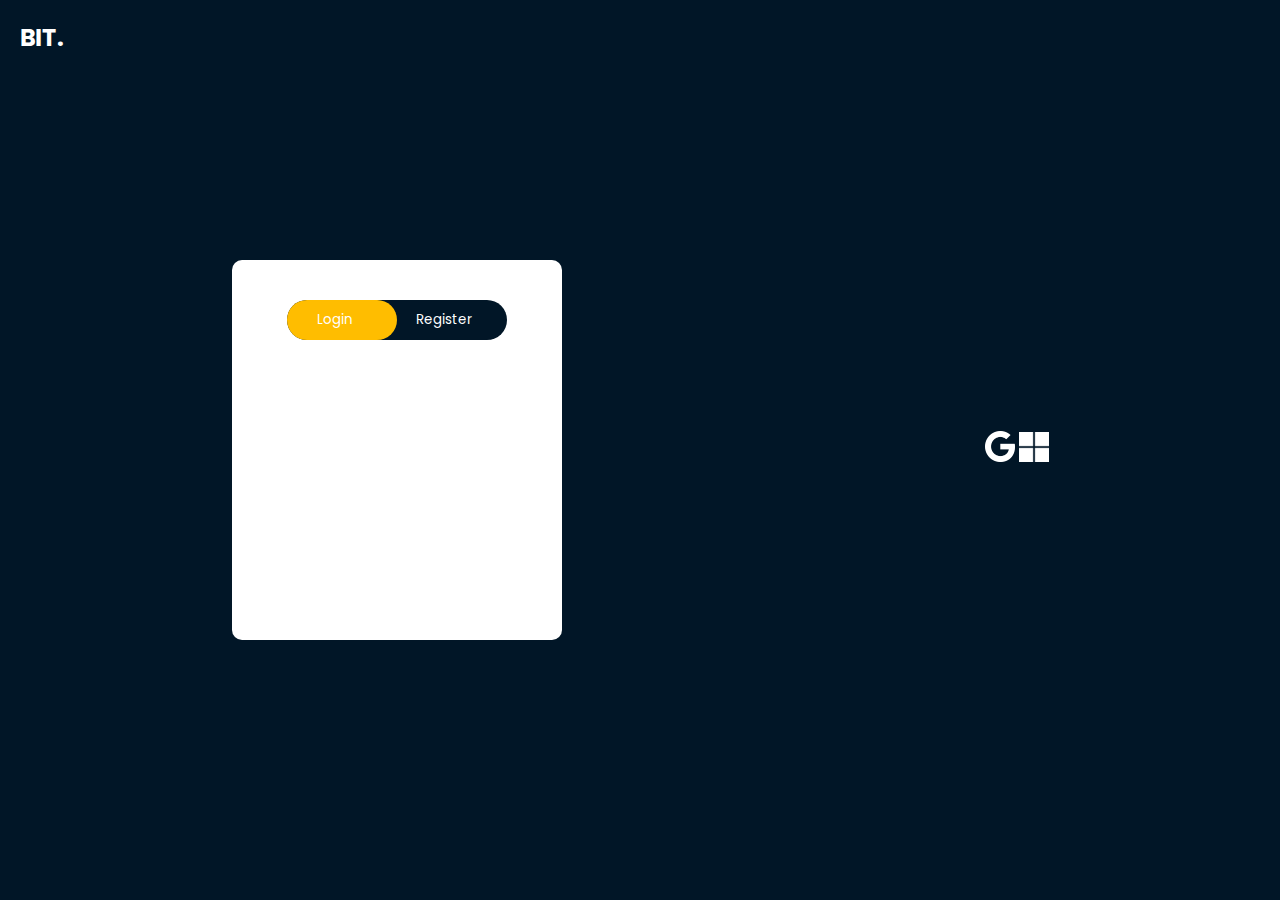
<file: login.html>
<!DOCTYPE html>
<html lang="en">
<head>
    <meta charset="UTF-8">
    <meta name="viewport" content="width=device-width, initial-scale=1.0">
    <link rel="stylesheet" href="style.css">
    <title>Bit . Atena</title>
</head>
<body>
    <section class="showcase ">
        <header>
            <h2 class="logo">Bit.</h2>
            <div class="toggle "></div>
        </header>
        <div class="form-box">
            <div class="button-box">
                <div id="btn"></div>
                <button type="button" class="toggle-btn">Login</button>
                <button type="button" class="toggle-btn">Register</button>
            </div>
        </div>
        <div class="social-icons">
            <img src="google.png" alt="">
            <img src="microsoft.png" alt="">
        </div>
 </section>

 <div class="menu">
    <ul>
        <li><a href="#" data-href="index.html">Home</a></li>
        <li><a href="#" data-href="projects.html">Projects</a></li>
        <li><a href="#" data-href="contact.html">Contact</a></li>
    </ul>
</div>

<script src="./scripts.js"></script>

</body>
</html>
</file>
<file: style.css>
@import url('https://fonts.googleapis.com/css2?family=Poppins:wght@200;300;400;500;600;700;800&display=swap');

*{
  box-sizing: border-box;
  margin: 0;
  padding: 0;
  font-family: 'Poppins', sans-serif;

}

.showcase{
    position: absolute;
    right: 0;
    width: 100%;
    min-height: 100vh;
    padding: 100px;
    display: flex;
    justify-content: space-between;
    align-items: center;
    background: #011627;
    color: #ffffff;
    z-index: 2;
    transition: 1s;
}

.logo {
    text-transform: uppercase;
    cursor: pointer;
}

.showcase.active{
    right: 300px;
}
.showcase header {
    position: absolute;
    top: 0;
    left: 0;
    width: 100%;
    padding: 40px 100px;
    z-index: 1000;
    display: flex;
    align-items: center;
    justify-content: space-between;
}
/*.toggle {
    position: relative;
    width: 60px;
    height: 60px;
    background: url("Menu.png");
    background-repeat: no-repeat;
    background-size: 30px;
    background-position: center;
    cursor: pointer;
    transition: 0.25s;
}
.toggle.active{
    background: url("Close.png");
    background-repeat: no-repeat;
    background-size: 30px;
    background-position: center;
    cursor: pointer;
    transition: 0.25s;
}*/
.showcase video {
    position: absolute;
    top: 0;
    left: 0;
    width: 100%;
    height: 100%;
    object-fit: cover;
    opacity: 0.8;
}
.overlay{
    position: absolute;
    top: 0;
    left: 0;
    width: 100%;
    height: 100%;
    mix-blend-mode: overlay;
}

.text1 {
    position: relative;
    z-index: 10;
}

.text1 h2 {
    font-size: 5em;
    font-weight: 800;
    line-height: 1em;
    text-transform: uppercase;
}

.text1 h3 {
    font-size: 4em;
    font-weight: 700;
    line-height: 1em;
    text-transform: uppercase;
}

.text1 p {
    font-size: 1.1em;
    margin: 20px 0;
    font-weight: 400;
    max-width: 700px;
}

.text1 a {
    display: inline-block;
    font-size: 1em;
    background: #ffffff;
    padding: 10px 30px;
    text-decoration: none;
    color: black;
    margin-top: 10px;
    text-transform: uppercase;
    letter-spacing: 2px;
    transition: 0.2s;
    border-radius: 10px;
}

.text1 a:hover{
    letter-spacing: 6px;
}

.social {
    position: absolute;
    bottom: 20px;
    z-index: 10;
    display: flex;
    justify-content: center;
    align-items: center;
}

.social li {
    list-style: none;
}
.social li a {
    display: inline-block;
    margin-right: 15px;
    transform: scale(0.4);
    transition: 0.5s;
}

.social li a:hover{
    transform: scale(0.5) translateY(-15px);
}

/* ### LOGIN ### */ 
.form-box{
height: 380px;
width: 330px;
position: relative;
margin: 6% auto;
background: #ffffff;
padding: 5px;
border-radius: 10px;
}
.button-box{
    width: 220px;
    margin: 35px auto;
    position: relative;
    background: #011627;
    border-radius: 30px;
}
.toggle-btn{
    padding: 10px 30px;
    cursor: pointer;
    background: transparent;
    border: 0;
    outline: none;
    position: relative;
    color: #ffffff;
}
#btn{
top: 0;
left: 0;
position: absolute;
width: 110px;
height: 100%;
background:  #ffbd00;
border-radius: 30px;
transition: .5s;
}

.social-icons{
    margin: 30px auto;
    text-align: center;
}

.social-icons img{
    width: 30px;
}

/* ### CONTACT ### */

/* ### MENU ### */
.menu{
  position: absolute;
  top: 0;
  right: 0;
  width: 300px;
  height: 100%;
  display: flex;
  justify-content: center;
  align-items: center;
}

.menu ul{
  position: relative;
}

.menu ul li{
  list-style: none;
}

.menu ul li a{
  text-decoration: none;
  font-size: 24px;
  color: #111;
}

.menu ul li a:hover{
  color: #7d7b7a; 
}

@media(max-width: 798px) {
    .showcase,
    .showcase header {
        padding: 40px;
    }

    .text h2 {
        font-size: 3em;
    }

    .text h3 {
        font-size: 2em;
    }
}

@media(min-width: 375px) {
    .showcase,
    .showcase header {
        padding: 20px;
    }

    .text h2 {
        font-size: 0.5em;
    }

    .text h3 {
        font-size: 0.75em;
    }
}


.animate-out {
    animation: fadeOut 300ms forwards;
}


@keyframes fadeOut {
    0% {
        opacity: 1;
        transform: scale(1);
    }
    100%{
        opacity: 0;
        transform: scale(0.8);
    }
}
</file>
